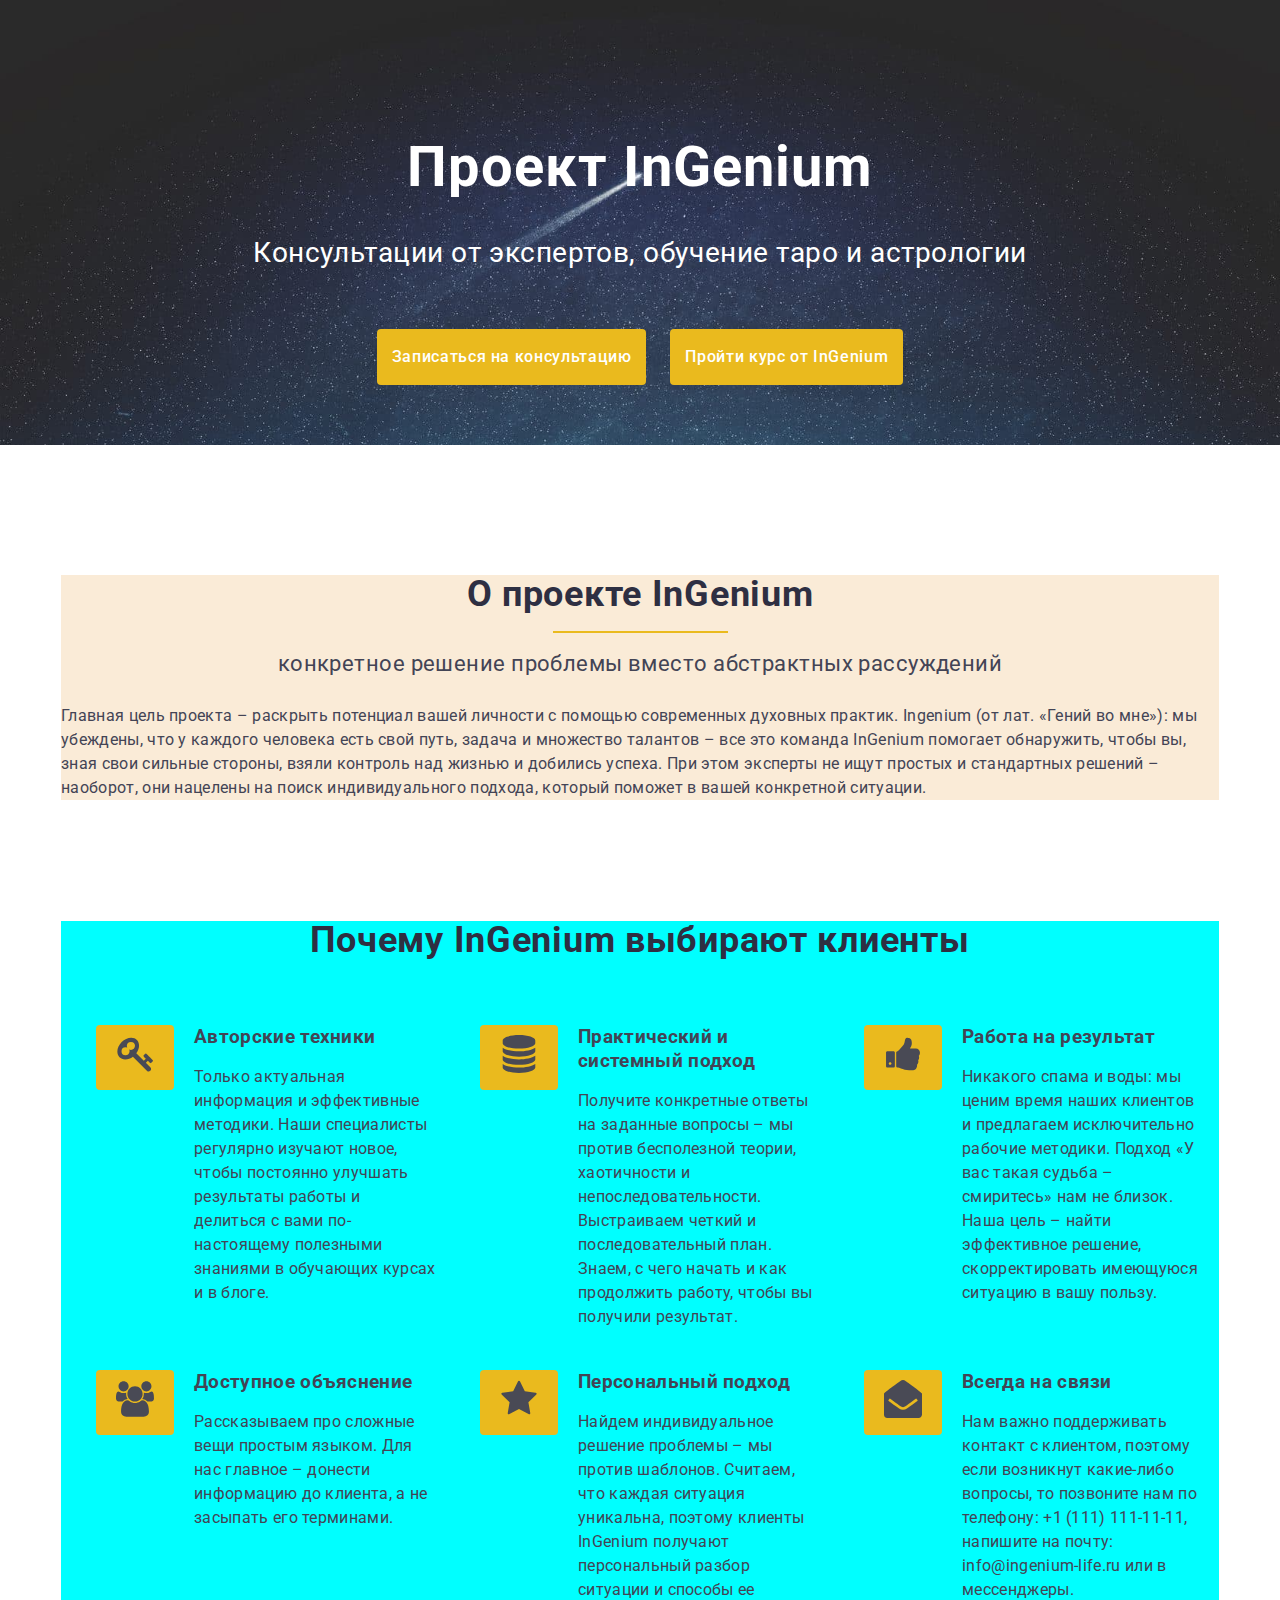
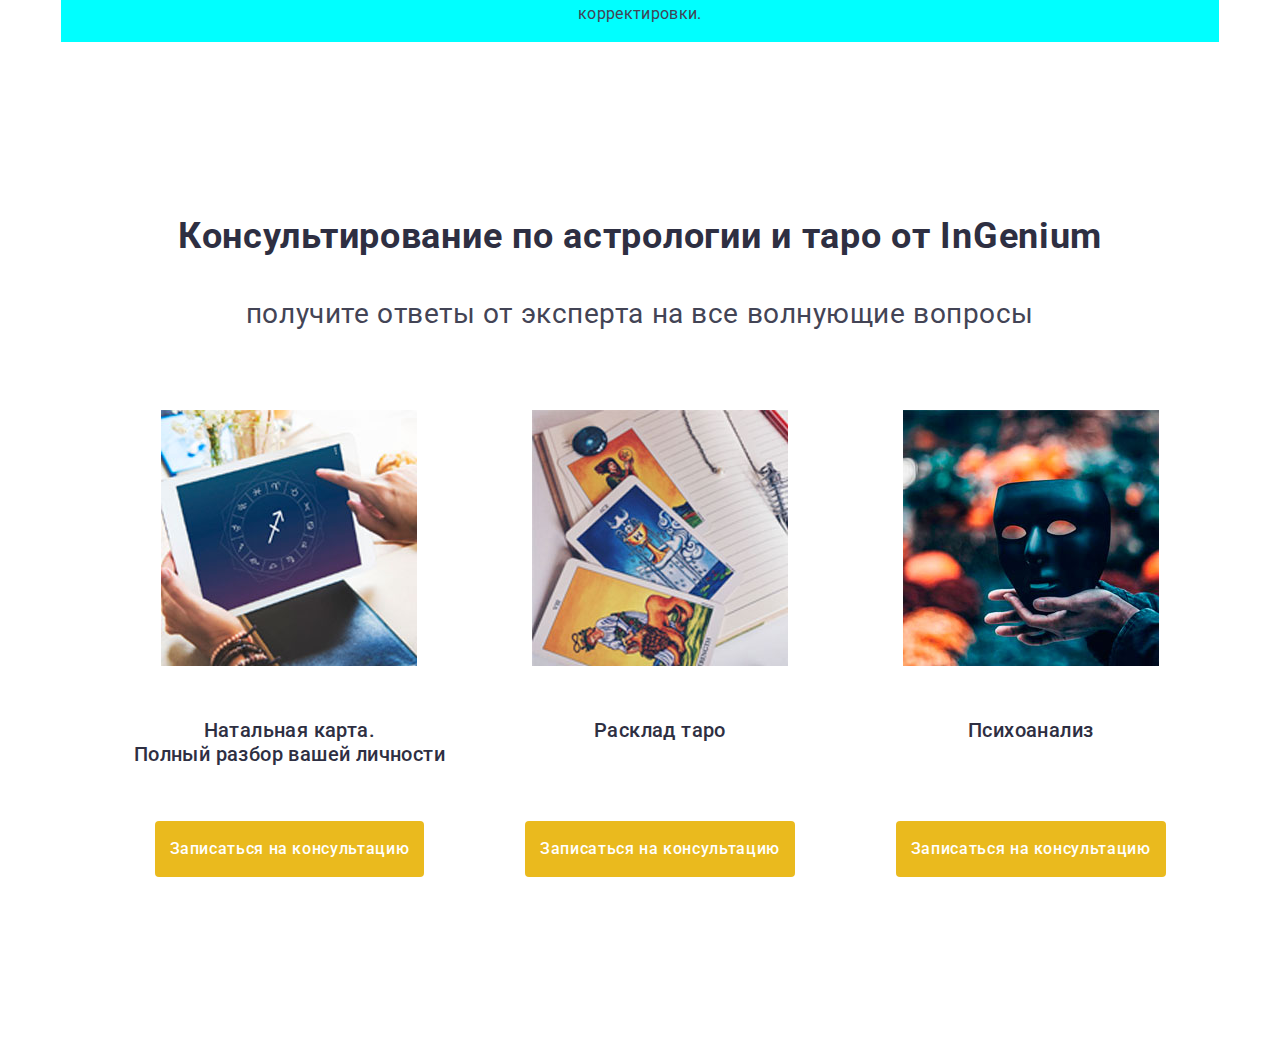
<file: index.html>
<!DOCTYPE html>
<html lang="en">
  <head>
    <meta charset="UTF-8" />
    <meta name="viewport" content="width=device-width, initial-scale=1.0" />
    <link rel="preconnect" href="https://fonts.googleapis.com" />
    <link rel="preconnect" href="https://fonts.gstatic.com" crossorigin />
    <link
      href="https://fonts.googleapis.com/css2?family=Roboto:ital,wght@0,400;0,500;0,700;1,400;1,500;1,700&display=swap"
      rel="stylesheet"
    />
    <link
      href="https://fonts.googleapis.com/css2?family=Raleway:ital,wght@0,700;1,700&display=swap"
      rel="stylesheet"
    />

    <link
      rel="stylesheet"
      href="https://cdn.jsdelivr.net/npm/modern-normalize@2.0.0/modern-normalize.min.css"
    />
    <link rel="stylesheet" href="./css/main.css" />
    <title>
      Духовные практики от InGenium – консультации и обучение таро и астрологии
    </title>
    <meta
      name="description"
      content="Проект InGenium предлагает консультации по астрологии и таро, а также обучение по этим направлениям. Практический, системный подход и гарантия результата."
    />
  </head>
  <body>
    <main>
      <section class="ingenium-main-page-section-top">
        <div class="ingenium-main-page-section-top-container">
          <h1 class="ingenium-main-page-section-top-title">Проект InGenium</h1>
          <p class="ingenium-main-page-section-top-subtitle">
            Консультации от экспертов, обучение таро и астрологии
          </p>
          <div class="ingenium-main-page-section-top-button">
            <button class="section-top-button" type="button">
              Записаться на консультацию
            </button>
            <button class="section-top-button" type="button">
              Пройти курс от InGenium
            </button>
          </div>
        </div>
      </section>
      <section class="ingenium-main-page-section-proekt">
        <div class="ingenium-main-page-section-proekt-container">
          <h2 class="ingenium-main-page-section-proekt-title">
            О проекте InGenium
          </h2>

          <p class="ingenium-main-page-section-proekt-subtitle">
            Конкретное решение проблемы вместо абстрактных рассуждений
          </p>
          <p class="ingenium-main-page-section-proekt-descr">
            Главная цель проекта – раскрыть потенциал вашей личности с помощью
            современных духовных практик. Ingenium (от лат. «Гений во мне»): мы
            убеждены, что у каждого человека есть свой путь, задача и множество
            талантов – все это команда InGenium помогает обнаружить, чтобы вы,
            зная свои сильные стороны, взяли контроль над жизнью и добились
            успеха. При этом эксперты не ищут простых и стандартных решений –
            наоборот, они нацелены на поиск индивидуального подхода, который
            поможет в вашей конкретной ситуации.
          </p>
        </div>
      </section>
      <section class="ingenium-main-page-section-choose">
        <div class="ingenium-main-page-section-choose-container">
          <h2 class="ingenium-main-page-section-choose-title">
            Почему InGenium выбирают клиенты
          </h2>
          <div class="ingenium-main-page-section-choose-list">
            <div class="ingenium-main-page-section-choose-item">
              <div class="ingenium-main-page-section-choose-box-icon">
                <svg class="ingenium-main-page-section-choose-icon">
                  <use href="./images/icons-1.svg#icon-key"></use>
                </svg>
              </div>
              <div class="ingenium-main-page-section-choose-content">
                <h3 class="ingenium-main-page-section-choose-item-title">
                  Авторские техники
                </h3>
                <p class="ingenium-main-page-section-choose-item-description">
                  Только актуальная информация и эффективные методики. Наши
                  специалисты регулярно изучают новое, чтобы постоянно улучшать
                  результаты работы и делиться с вами по-настоящему полезными
                  знаниями в обучающих курсах и в блоге.
                </p>
              </div>
            </div>
            <div class="ingenium-main-page-section-choose-item">
              <div class="ingenium-main-page-section-choose-box-icon">
                <svg class="ingenium-main-page-section-choose-icon">
                  <use href="./images/icons-1.svg#icon-database"></use>
                </svg>
              </div>
              <div class="ingenium-main-page-section-choose-content">
                <h3 class="ingenium-main-page-section-choose-item-title">
                  Практический и системный подход
                </h3>
                <p class="ingenium-main-page-section-choose-item-description">
                  Получите конкретные ответы на заданные вопросы – мы против
                  бесполезной теории, хаотичности и непоследовательности.
                  Выстраиваем четкий и последовательный план. Знаем, с чего
                  начать и как продолжить работу, чтобы вы получили результат.
                </p>
              </div>
            </div>
            <div class="ingenium-main-page-section-choose-item">
              <div class="ingenium-main-page-section-choose-box-icon">
                <svg class="ingenium-main-page-section-choose-icon">
                  <use href="./images/icons-1.svg#icon-thumbs-up"></use>
                </svg>
              </div>
              <div class="ingenium-main-page-section-choose-content">
                <h3 class="ingenium-main-page-section-choose-item-title">
                  Работа на результат
                </h3>
                <p class="ingenium-main-page-section-choose-item-description">
                  Никакого спама и воды: мы ценим время наших клиентов и
                  предлагаем исключительно рабочие методики. Подход «У вас такая
                  судьба – смиритесь» нам не близок. Наша цель – найти
                  эффективное решение, скорректировать имеющуюся ситуацию в вашу
                  пользу.
                </p>
              </div>
            </div>
          </div>

          <div class="ingenium-main-page-section-choose-list">
            <div class="ingenium-main-page-section-choose-item">
              <div class="ingenium-main-page-section-choose-box-icon">
                <svg class="ingenium-main-page-section-choose-icon">
                  <use href="./images/icons-1.svg#icon-group"></use>
                </svg>
              </div>
              <div class="ingenium-main-page-section-choose-content">
                <h3 class="ingenium-main-page-section-choose-item-title">
                  Доступное объяснение
                </h3>
                <p class="ingenium-main-page-section-choose-item-description">
                  Рассказываем про сложные вещи простым языком. Для нас главное
                  – донести информацию до клиента, а не засыпать его терминами.
                </p>
              </div>
            </div>
            <div class="ingenium-main-page-section-choose-item">
              <div class="ingenium-main-page-section-choose-box-icon">
                <svg class="ingenium-main-page-section-choose-icon">
                  <use href="./images/icons-1.svg#icon-star"></use>
                </svg>
              </div>
              <div class="ingenium-main-page-section-choose-content">
                <h3 class="ingenium-main-page-section-choose-item-title">
                  Персональный подход
                </h3>
                <p class="ingenium-main-page-section-choose-item-description">
                  Найдем индивидуальное решение проблемы – мы против шаблонов.
                  Считаем, что каждая ситуация уникальна, поэтому клиенты
                  InGenium получают персональный разбор ситуации и способы ее
                  корректировки.
                </p>
              </div>
            </div>
            <div class="ingenium-main-page-section-choose-item">
              <div class="ingenium-main-page-section-choose-box-icon">
                <svg class="ingenium-main-page-section-choose-icon">
                  <use href="./images/icons-1.svg#icon-envelope-open"></use>
                </svg>
              </div>
              <div class="ingenium-main-page-section-choose-content">
                <h3 class="ingenium-main-page-section-choose-item-title">
                  Всегда на связи
                </h3>
                <p class="ingenium-main-page-section-choose-item-description">
                  Нам важно поддерживать контакт с клиентом, поэтому если
                  возникнут какие-либо вопросы, то позвоните нам по телефону: +1
                  (111) 111-11-11, напишите на почту: info@ingenium-life.ru или
                  в мессенджеры.
                </p>
              </div>
            </div>
          </div>
        </div>
      </section>
      <section class="ingenium-main-page-section-konsultacii">
        <div class="ingenium-main-page-section-konsultacii-container">
          <h2 class="ingenium-main-page-section-konsultacii-title">
            Консультирование по астрологии и таро от InGenium
          </h2>
          <p class="ingenium-main-page-section-konsultacii-description">
            получите ответы от эксперта на все волнующие вопросы
          </p>
          <ul class="ingenium-main-page-section-konsultacii-list">
            <li class="ingenium-main-page-section-konsultacii-item">
              <img
                class="ingenium-main-page-section-konsultacii-item-img"
                src="./images/astrology-256.jpg"
                alt="Натальная карта"
                width="256"
                height="256"
              />

              <div class="ingenium-main-page-section-konsultacii-item-descr">
                <div
                  class="ingenium-main-page-section-konsultacii-item-descr-title-block"
                >
                  <h3
                    class="ingenium-main-page-section-konsultacii-item-descr-title"
                  >
                    Натальная карта.<br />
                    Полный разбор вашей личности
                  </h3>
                </div>
                <button class="section-konsultacii-button" type="button">
                  Записаться на консультацию
                </button>
              </div>
            </li>
            <li class="ingenium-main-page-section-konsultacii-item">
              <img
                class="ingenium-main-page-section-konsultacii-item-img"
                src="./images/taro-256.jpg"
                alt=">Расклад таро"
                width="256"
                height="256"
              />
              <div class="ingenium-main-page-section-konsultacii-item-descr">
                <div
                  class="ingenium-main-page-section-konsultacii-item-descr-title-block"
                >
                  <h3
                    class="ingenium-main-page-section-konsultacii-item-descr-title"
                  >
                    Расклад таро
                  </h3>
                </div>
                <button class="section-konsultacii-button" type="button">
                  Записаться на консультацию
                </button>
              </div>
            </li>
            <li class="ingenium-main-page-section-konsultacii-item">
              <img
                class="ingenium-main-page-section-konsultacii-item-img"
                src="./images/phsyhoanalis-256.jpg"
                alt="Психоанализ"
                width="256"
                height="256"
              />
              <div class="ingenium-main-page-section-konsultacii-item-descr">
                <div
                  class="ingenium-main-page-section-konsultacii-item-descr-title-block"
                >
                  <h3
                    class="ingenium-main-page-section-konsultacii-item-descr-title"
                  >
                    Психоанализ
                  </h3>
                </div>
                <button class="section-konsultacii-button" type="button">
                  Записаться на консультацию
                </button>
              </div>
            </li>
          </ul>
        </div>
      </section>
    </main>
    <footer></footer>
  </body>
</html>
</file>
<file: css/main.css>
.triada-color-shem-ingenium {
  background-color: #eaba1e;
  background-color: #5b1f9e;
  background-color: #1d5c98;
  background-color: #98770a;
}

body {
  font-family: "Roboto", sans-serif;
  color: #434455;
  font-weight: 400;
  font-size: 16px;
  line-height: 150%;
  letter-spacing: 0.02em;

  width: 100%;
  margin: 0 0 0 0;
  padding: 0 0 0 0;
}

/* ------------------ Секция №1 ------------------------------ */

.ingenium-main-page-section-top {
  background-image: url(/images/main_backround_3.jpg);
  background-size: cover;
  padding: 100px 0 60px;
}

.ingenium-main-page-section-top-container {
  max-width: 1158px;
  padding: 0 120px;
  margin: 0 auto;
  
}

.ingenium-main-page-section-top-title {
  font-weight: 700;
  font-size: 56px;
  line-height: 107%;
  letter-spacing: 0.02em;
  color: #fff;
  margin-bottom: 35px;
  text-align: center;
}

.ingenium-main-page-section-top-subtitle {
  margin-bottom: 55px;
  color: #fff;
  font-weight: 400;
  font-size: 28px;
  line-height: 150%;
  letter-spacing: 0.02em;
  text-align: center;
}

.ingenium-main-page-section-top-button {
  display: flex;
  justify-content: center;
 gap: 24px;
  margin: 0 132px;
    
 
}

.section-top-button {
  background-color: #eaba1e;
  font-weight: 500;
  font-size: 16px;
  line-height: 150%;
  letter-spacing: 0.04em;
  color: #fff;
  display: block;
  min-width: 169px;
  height: 56px;
  border: none;
  border-radius: 4px;
  cursor: pointer;
  margin: 0 0 0;
  padding: 0 15px;
}

.section-top-button:hover {
  background-color: #98770a;
}
.section-top-button:focus {
  background-color: #98770a;
}

/* ------------------------------ */

/* ---------- Секция №2 ------------------- */

.ingenium-main-page-section-proekt {
  padding: 100px 0 0;
}

.ingenium-main-page-section-proekt-container {
max-width: 1158px;
  padding: 0 0;
  margin: 0 auto;
  background-color: antiquewhite;
}

.ingenium-main-page-section-proekt-title {
  display: flex;
  position: relative;
  align-items: center;
  justify-content: center;
  font-weight: 700;
  font-size: 36px;
  line-height: 111%;
  letter-spacing: 0.02em;
  text-align: center;
  color: #2e2f42;
  margin-bottom: 32px;
}

.ingenium-main-page-section-proekt-title::before {
  position: absolute;
  top: 56px;
  width: 175px;
  height: 2px;
  content: "";
  background-color: #eaba1e;
  
}

.ingenium-main-page-section-proekt-subtitle {
  margin-bottom:24px;
  font-weight: 400;
  font-size: 22px;
  line-height: 150%;
  letter-spacing: 0.02em;
  text-align: center;
  text-transform: lowercase;
}

.ingenium-main-page-section-proekt-descr {
  font-weight: 400;
  font-size: 16px;
  line-height: 150%;
  letter-spacing: 0.02em;
  color: #434455;
 
  
}




/* ----------- Секция №3 ----------------------*/

.ingenium-main-page-section-choose {
  padding: 75px 0 0;
  
}

.ingenium-main-page-section-choose-container {
max-width: 1158px;
  padding: 0 15px;
  margin: 0 auto;
  background-color: aqua;
}

.ingenium-main-page-section-choose-title {
  
  font-weight: 700;
  font-size: 36px;
  line-height: 111%;
  letter-spacing: 0.02em;
  text-align: center;
  color: #2e2f42;
  margin-bottom: 64px;
}



.ingenium-main-page-section-choose-list {
  list-style-type: none;
  margin: 0 0 25px;
  display: flex;
  justify-content: space-between;
  align-items: flex-start;
  position: relative;
  
}


.ingenium-main-page-section-choose-item {
  display: flex;
  align-items: flex-start;
  width: calc((100% / 3) - (24px * 2) / 3);
  
}

.ingenium-main-page-section-choose-box-icon {
   
  margin: 0 20px;
  padding: 10px 20px 10px 20px;
  background-color: #eaba1e;
  border-radius: 4px;
}

.ingenium-main-page-section-choose-icon {
  fill: #494a55;
  width: 38px;
  height: 38px;
}

.ingenium-main-page-section-choose-content {
  margin: 0 auto;
}

.ingenium-main-page-section-choose-item-title {
  margin: 0 auto;
}

/* -------------------------------*/

.ingenium-main-page-section-konsultacii {
  padding: 120px 0;
}

.ingenium-main-page-section-konsultacii-container {
  max-width: 1158px;
  padding: 0 15px;
  margin: 0 auto;
}

.ingenium-main-page-section-konsultacii-title {
  font-weight: 700;
  font-size: 36px;
  line-height: 111%;
  letter-spacing: 0.02em;
  text-align: center;
  color: #2e2f42;
  margin-bottom: 36px;
}

.ingenium-main-page-section-konsultacii-description {
  margin-bottom: 75px;
  font-weight: 400;
  font-size: 28px;
  line-height: 150%;
  letter-spacing: 0.02em;
  text-align: center;
}

.ingenium-main-page-section-konsultacii-list {
  display: flex;
  gap: 24px;
}

.ingenium-main-page-section-konsultacii-list > li {
  list-style-type: none;
}

.ingenium-main-page-section-konsultacii-item {
  width: calc((100% - 2 * 16px) / 3);
  border-radius: 0px 0px 4px 4px;
}

.ingenium-main-page-section-konsultacii-item-img {
  display: block;
  margin: 0 auto;
}

.ingenium-main-page-section-konsultacii-item-descr-title-block {
  height: 75px;
  display: flex;
  margin-top: 32px;
  justify-content: center;
  align-items: baseline;
}

.ingenium-main-page-section-konsultacii-item-descr-title {
  font-weight: 500;
  font-size: 20px;
  line-height: 120%;
  letter-spacing: 0.02em;
  text-align: center;
  color: #2e2f42;
  margin-bottom: 8px;
}

.ingenium-main-page-section-konsultacii-item-descr {
  padding: 0 0 32px;
}

.section-konsultacii-button {
  background-color: #eaba1e;
  font-weight: 500;
  font-size: 16px;
  line-height: 150%;
  letter-spacing: 0.04em;
  color: #fff;
  display: block;
  min-width: 169px;
  height: 56px;
  border: none;
  border-radius: 4px;
  cursor: pointer;
  margin: 48px auto 0;
  padding: 0 15px;
}

.section-konsultacii-button:hover {
  background-color: #98770a;
}
.section-konsultacii-button:focus {
  background-color: #98770a;
}
</file>
